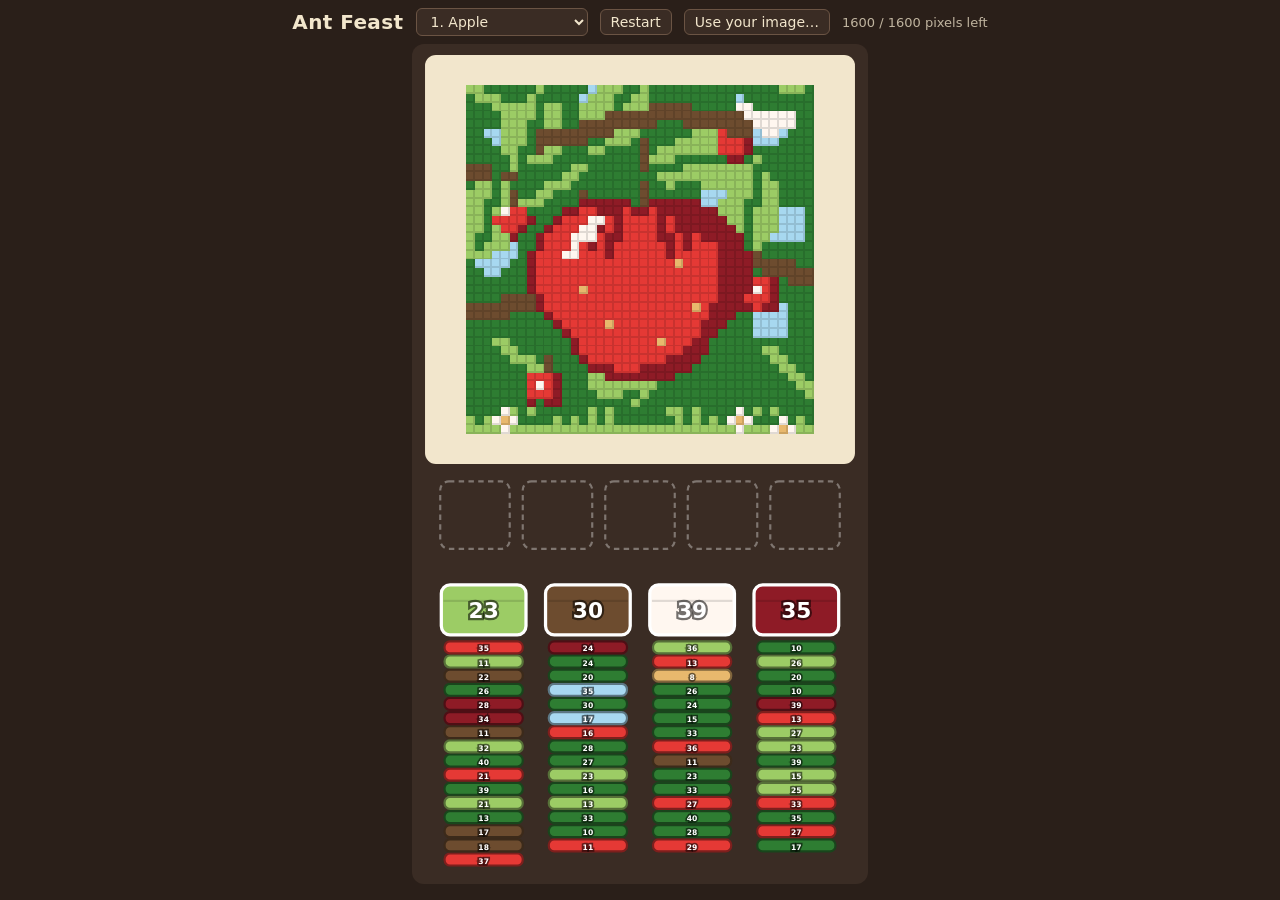
<file: index.html>
<!doctype html>
<html lang="en">
<head>
  <meta charset="utf-8">
  <meta name="viewport" content="width=device-width, initial-scale=1, maximum-scale=1">
  <title>Ant Feast</title>
  <link rel="stylesheet" href="style.css">
  <link rel="icon" type="image/png" href="icons/favicon-96x96.png" sizes="96x96" />
  <link rel="icon" type="image/svg+xml" href="icons/favicon.svg" />
  <link rel="shortcut icon" href="icons/favicon.ico" />
  <link rel="apple-touch-icon" sizes="180x180" href="icons/apple-touch-icon.png" />
  <link rel="manifest" href="icons/site.webmanifest" />
</head>
<body>
  <header>
    <h1>Ant Feast</h1>
    <select id="level" aria-label="Level"></select>
    <button id="restart" type="button">Restart</button>
    <button id="upload" type="button">Use your image…</button>
    <button id="remove" type="button" hidden>Remove</button>
    <span id="info"></span>
    <input id="file" type="file" accept="image/*" hidden>
  </header>
  <main>
    <canvas id="game"></canvas>
  </main>

  <dialog id="custom">
    <form method="dialog" class="custom-form">
      <h2>Make a level from your image</h2>
      <canvas id="preview" aria-label="Pixelated preview"></canvas>
      <label>Name <input id="custom-name" maxlength="24"></label>
      <div class="row">
        <label>Size
          <select id="custom-size">
            <option value="16">Small (16)</option>
            <option value="20">Medium (20)</option>
            <option value="24" selected>Large (24)</option>
            <option value="32">Huge (32)</option>
          </select>
        </label>
        <label>Colours
          <select id="custom-colors">
            <option>3</option><option>4</option><option>5</option>
            <option selected>6</option><option>7</option><option>8</option>
          </select>
        </label>
      </div>
      <p id="custom-status"></p>
      <progress id="custom-progress" max="1" value="0" hidden></progress>
      <div class="row buttons">
        <button id="custom-cancel" type="button">Cancel</button>
        <button id="custom-make" type="button" class="primary">Make puzzle</button>
        <button id="custom-play" type="button" class="primary" hidden>Play now</button>
      </div>
    </form>
  </dialog>

  <script type="module" src="src/main.js"></script>
</body>
</html>
</file>
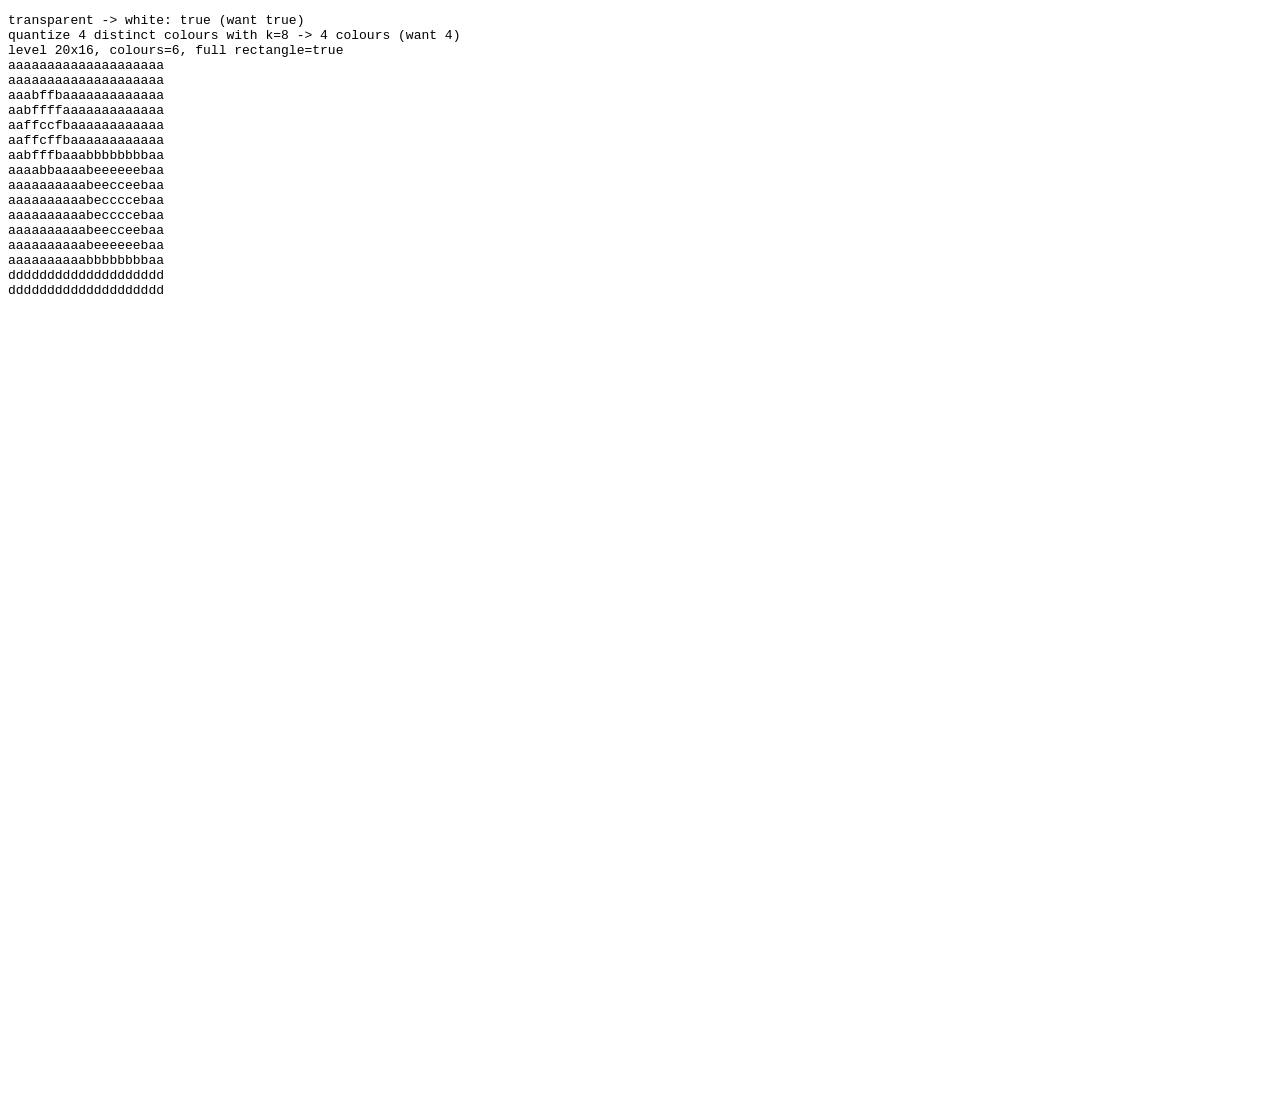
<file: test/custom.html>
<!doctype html>
<meta charset="utf-8">
<title>Ant Feast custom image test</title>
<!-- Converts a synthetic image into a level, generates a deal across workers,
     and replays the solution through the real game loop. -->
<pre id="out">running…</pre>
<canvas id="snap" width="420" height="772"></canvas>
<script type="module">
import { levelFromSource, toRGB, quantize, compact } from '../src/imageLoad.js';
import { parseLevel, parseDeal, formatDeal } from '../src/image.js';
import { generateDealParallel } from '../src/parallel.js';
import { difficultyLabel } from '../src/generate.js';
import { Game } from '../src/state.js';
import { updateAnts, STEP } from '../src/ants.js';
import { makeReplayer } from '../src/bot.js';
import { render } from '../src/render.js';

const out = document.getElementById('out');
const lines = [];
const log = (s) => { lines.push(s); out.textContent = lines.join('\n'); };
// Final summary goes in the title so headless runs can poll for it.
const finish = (s) => { log(s); document.title = `DONE ${s}`; };

// 1. Transparency becomes white; flat colours survive quantisation exactly.
const rgba = new Uint8ClampedArray([255, 0, 0, 255, 0, 0, 255, 0, 0, 0, 255, 255, 0, 0, 0, 255]);
const px = toRGB(rgba);
log(`transparent -> white: ${[...px.slice(3, 6)].every((v) => v === 255)} (want true)`);
const q = compact(quantize(px, 8));
log(`quantize 4 distinct colours with k=8 -> ${q.centers.length / 3} colours (want 4)`);

// 2. A synthetic picture: sky, a sun with an outline, a house with a window.
const src = document.createElement('canvas');
src.width = 300;
src.height = 240;
const c = src.getContext('2d');
c.fillStyle = '#8ecae6'; c.fillRect(0, 0, 300, 240);
c.fillStyle = '#3d2b1f'; c.beginPath(); c.arc(70, 70, 46, 0, Math.PI * 2); c.fill();
c.fillStyle = '#ffd60a'; c.beginPath(); c.arc(70, 70, 36, 0, Math.PI * 2); c.fill();
c.fillStyle = '#e63946'; c.beginPath(); c.arc(70, 70, 14, 0, Math.PI * 2); c.fill();
c.fillStyle = '#3d2b1f'; c.fillRect(150, 90, 120, 120);
c.fillStyle = '#f1faee'; c.fillRect(160, 100, 100, 100);
c.fillStyle = '#e63946'; c.fillRect(185, 125, 50, 50);
c.fillStyle = '#2a9d8f'; c.fillRect(0, 210, 300, 30);

const def = levelFromSource(src, 300, 240, { name: 'Synthetic', maxSide: 20, colors: 6 });
const image = parseLevel(def);
log(`level ${image.width}x${image.height}, colours=${image.colors.length}, full rectangle=${image.cells.every((v) => v >= 0)}`);
log(def.rows.join('\n'));

// 3. Generate across the worker pool, as the page does.
const t0 = performance.now();
let progressCount = 0;
const iterations = +(new URLSearchParams(location.search).get('iterations') ?? 60);
const job = generateDealParallel(image, {
  iterations, trials: 12, maxNodes: 3000, target: 0.1, seed: 1,
  onProgress() { progressCount++; },
});
const res = await job.promise;
if (!res) {
  finish('generator: no solvable deal found');
} else {
  const deal = formatDeal(res.deal, image);
  const solution = res.solution.join('');
  const difficulty = difficultyLabel(res);
  log(`generated in ${((performance.now() - t0) / 1000).toFixed(1)}s after ${progressCount} progress updates: ` +
    `difficulty=${difficulty} greedyWins=${res.greedyWins} rg=${res.rg.toFixed(2)}`);
  log(`deal: ${JSON.stringify(deal)}`);

  // 4. Replay through the real game loop.
  const game = new Game(image, 0, { deal: parseDeal(deal, image) });
  const bot = makeReplayer(solution);
  let t = 0;
  while (game.status === 'playing' && t < 900) { bot(game); updateAnts(game, STEP); game.updateStatus(); t += STEP; }
  const replay = game.status;

  const snap = new Game(image, 0, { deal: parseDeal(deal, image) });
  const bot2 = makeReplayer(solution);
  for (let s = 0; s < 15; s += STEP) { bot2(snap); updateAnts(snap, STEP); snap.updateStatus(); }
  render(document.getElementById('snap').getContext('2d'), snap, {});
  finish(`difficulty=${difficulty} greedyWins=${res.greedyWins} rg=${res.rg.toFixed(2)} ` +
    `replay=${replay} (want won) progress=${progressCount} ${((performance.now() - t0) / 1000).toFixed(0)}s`);
}
</script>
</file>
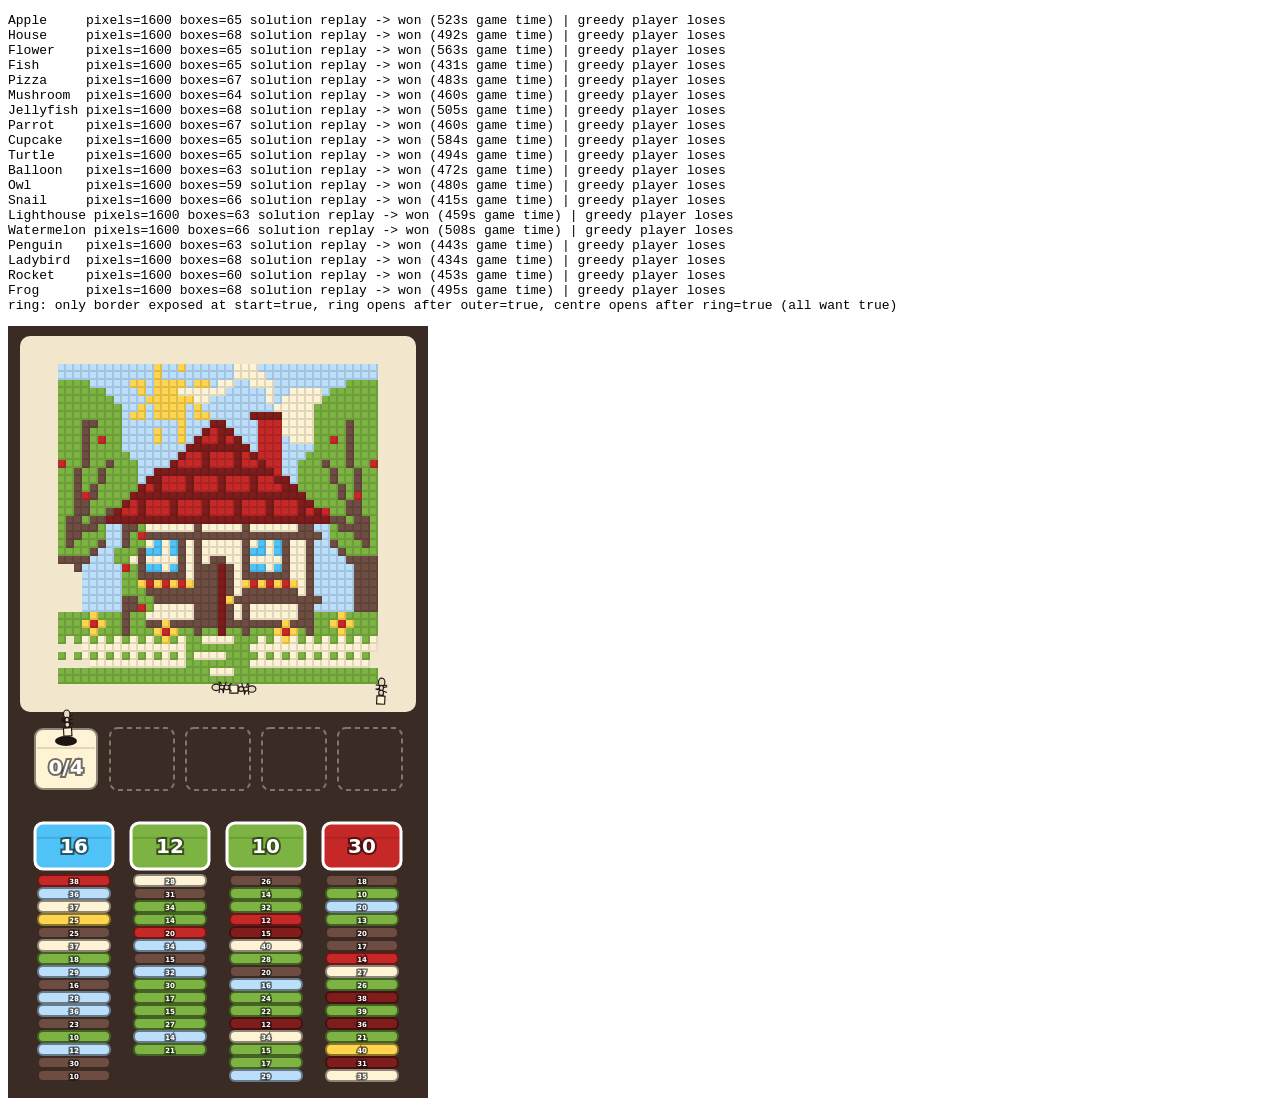
<file: test/sim.html>
<!doctype html>
<meta charset="utf-8">
<title>Ant Feast simulation test</title>
<!-- Checks every level: deal totals match the picture, and the stored solution
     wins when replayed through the real game loop. Also renders a mid-game
     snapshot (?level=N&t=seconds&debug). ?only=Parrot,Apple checks just those
     levels. Sets the title to "DONE ..." when finished. -->
<pre id="out">running…</pre>
<canvas id="snap" width="420" height="772"></canvas>
<script type="module">
import { LEVELS } from '../src/levels.js';
import { parseLevel, parseDeal } from '../src/image.js';
import { Game, hashString } from '../src/state.js';
import { updateAnts, STEP } from '../src/ants.js';
import { makeReplayer } from '../src/bot.js';
import { playout, greedyChoice } from '../src/solver.js';
import { render } from '../src/render.js';

function makeGame(def) {
  const image = parseLevel(def);
  const deal = def.deal ? parseDeal(def.deal, image) : undefined;
  return new Game(image, hashString(def.name), { deal }); // throws if totals mismatch
}

function run(game, bot, seconds) {
  let t = 0;
  while (game.status === 'playing' && t < seconds) {
    bot(game);
    updateAnts(game, STEP);
    game.updateStatus();
    t += STEP;
  }
  return t;
}

const lines = [];
const only = new URLSearchParams(location.search).get('only')?.split(',');
for (const def of LEVELS.filter((d) => !only || only.includes(d.name))) {
  try {
    const game = makeGame(def);
    if (!def.solution) {
      lines.push(`${def.name.padEnd(9)} no stored solution`);
      continue;
    }
    const t = run(game, makeReplayer(def.solution), 900);
    const greedy = playout(makeGame(def), greedyChoice);
    lines.push(`${def.name.padEnd(9)} pixels=${game.totalPixels} boxes=${def.deal.join(' ').split(' ').length} ` +
      `solution replay -> ${game.status} (${t.toFixed(0)}s game time) | greedy player ${greedy ? 'WINS' : 'loses'}`);
  } catch (e) {
    lines.push(`${def.name.padEnd(9)} ERROR ${e.message}`);
  }
}

// Exposure: inner colours are only reachable once the layers around them go.
const ring = new Game(parseLevel({ name: 'ring', palette: { a: '#ff0000', b: '#00ff00', c: '#0000ff' },
  rows: ['aaaaa', 'abbba', 'abcba', 'abbba', 'aaaaa'] }), 1);
const onlyBorder = [...ring.exposed].every((e, i) => e === ([0, 4].includes(i % 5) || i < 5 || i >= 20 ? 1 : 0));
ring.takePixel(2);
const midAfterOuter = ring.isExposed(7) && !ring.isExposed(12);
ring.takePixel(7);
lines.push(`ring: only border exposed at start=${onlyBorder}, ` +
  `ring opens after outer=${midAfterOuter}, centre opens after ring=${ring.isExposed(12)} (all want true)`);

// Mid-game snapshot.
const q = new URLSearchParams(location.search);
const def = LEVELS[parseInt(q.get('level') ?? '1', 10)];
const snap = makeGame(def);
run(snap, def.solution ? makeReplayer(def.solution) : () => {}, parseFloat(q.get('t') ?? '6'));
render(document.getElementById('snap').getContext('2d'), snap, { debug: q.has('debug') });

document.getElementById('out').textContent = lines.join('\n');
document.title = `DONE ${lines.join(' | ')}`;
</script>
</file>
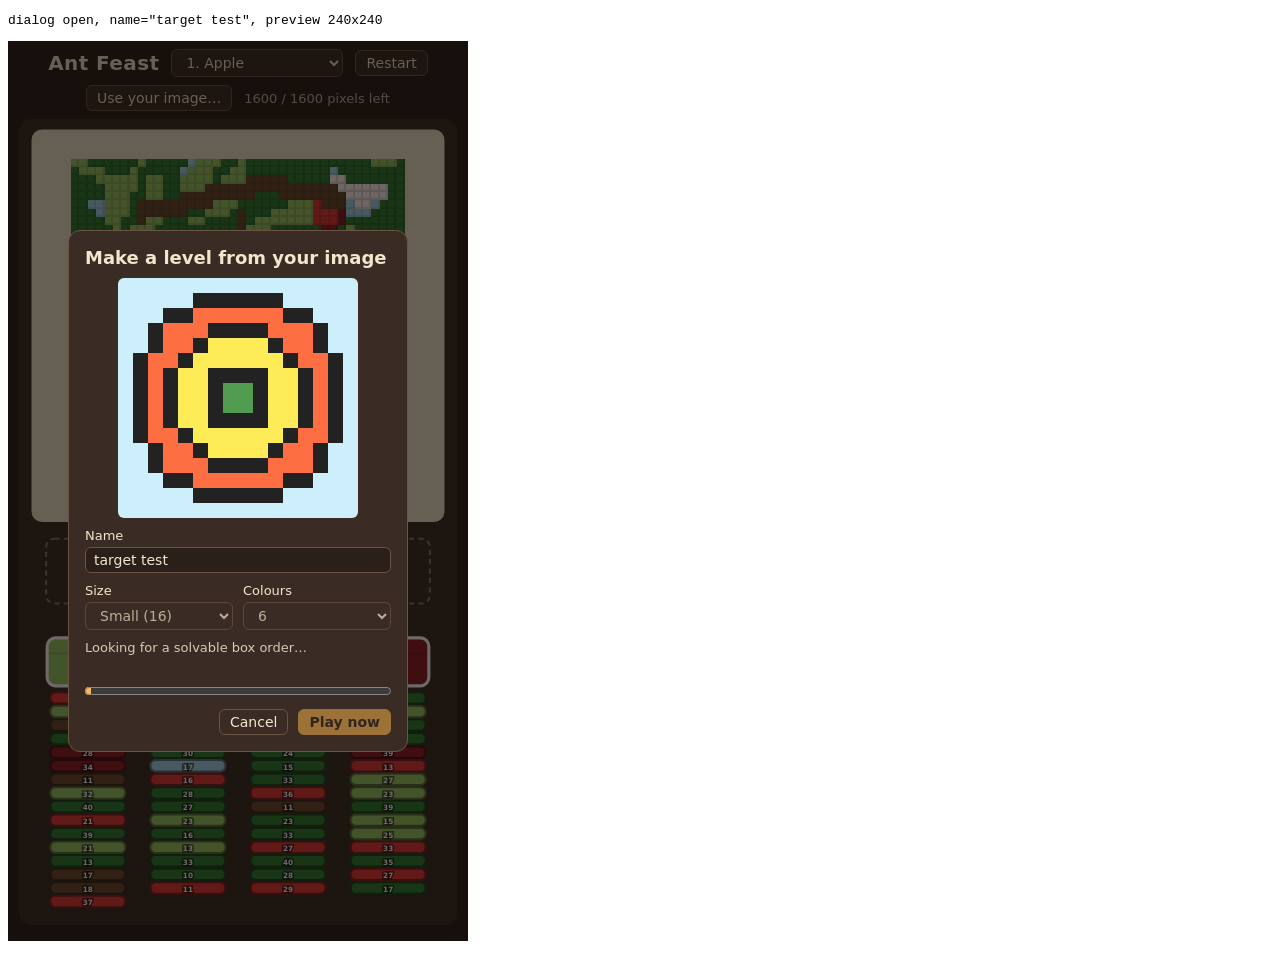
<file: test/ui.html>
<!doctype html>
<meta charset="utf-8">
<title>Ant Feast UI test</title>
<!-- Drives the real page in an iframe: picks a generated image file, makes a
     puzzle, checks the new level is playable, then removes it again. The
     result also goes in the title (DONE ...) for headless polling. -->
<style>iframe { width: 460px; height: 900px; border: 0; }</style>
<pre id="out">running…</pre>
<iframe id="app" src="../index.html"></iframe>
<script type="module">
const out = document.getElementById('out');
const lines = [];
const log = (s) => { lines.push(s); out.textContent = lines.join('\n'); };
const finish = (s) => { log(s); document.title = `DONE ${s}`; };
const wait = (ms) => new Promise((r) => setTimeout(r, ms));
async function until(fn, ms = 240000) {
  const end = performance.now() + ms;
  while (performance.now() < end) { const v = fn(); if (v) return v; await wait(200); }
  throw new Error('timed out');
}

try {
  const frame = document.getElementById('app');
  await new Promise((r) => frame.addEventListener('load', r, { once: true }));
  const w = frame.contentWindow;
  const d = frame.contentDocument;
  await until(() => w.game);
  const builtIn = d.querySelectorAll('#level option').length;

  // A picture with nested outlined shapes, as a PNG file.
  const src = document.createElement('canvas');
  src.width = 200; src.height = 200;
  const c = src.getContext('2d');
  c.fillStyle = '#cdeffd'; c.fillRect(0, 0, 200, 200);
  for (const [r, col] of [[90, '#222'], [80, '#ff7043'], [60, '#222'], [50, '#ffee58'], [30, '#222'], [20, '#43a047']]) {
    c.fillStyle = col; c.beginPath(); c.arc(100, 100, r, 0, Math.PI * 2); c.fill();
  }
  const blob = await new Promise((r) => src.toBlob(r, 'image/png'));
  const dt = new DataTransfer();
  dt.items.add(new File([blob], 'target_test.png', { type: 'image/png' }));
  const input = d.getElementById('file');
  input.files = dt.files;
  input.dispatchEvent(new Event('change'));

  const dialog = d.getElementById('custom');
  await until(() => dialog.open);
  if (new URLSearchParams(location.search).get('stage') === 'dialog') {
    await wait(300);
    throw new Error('stopped at dialog (stage=dialog)');
  }
  log(`dialog open, name="${d.getElementById('custom-name').value}", preview ${d.getElementById('preview').width}x${d.getElementById('preview').height}`);
  d.getElementById('custom-size').value = '16';
  d.getElementById('custom-size').dispatchEvent(new Event('change'));
  d.getElementById('custom-make').click();

  // "Play now" becomes available once a solvable deal exists; use it.
  await until(() => !d.getElementById('custom-play').disabled || !dialog.open);
  log(`status: ${d.getElementById('custom-status').textContent}`);
  if (dialog.open) d.getElementById('custom-play').click();
  await until(() => !dialog.open);

  const opts = [...d.querySelectorAll('#level option')];
  const sel = opts.find((o) => o.selected);
  log(`levels ${builtIn} -> ${opts.length}; selected "${sel.textContent}"; remove button visible=${!d.getElementById('remove').hidden}`);
  const g = w.game;
  log(`game ${g.w}x${g.h} pixels=${g.totalPixels} boxes=${g.stacks.flat().length} status=${g.status}`);
  const saved = JSON.parse(w.localStorage.getItem('antfeast.custom.v1') || '[]');
  log(`saved levels: ${saved.length}`);

  // Play the first move to make sure input works on the custom level.
  const before = g.stacks.flat().length;
  g.placeBox(g.stacks.findIndex((s) => s.length));
  log(`placed a box: ${before} -> ${g.stacks.flat().length} in stacks`);
  await wait(1500);
  log(`after 1.5s: ${g.pixelsLeft}/${g.totalPixels} pixels left, ${g.ants.length} ants out`);

  // Optional screenshot of the game canvas, POSTed to a local helper server.
  const shot = new URLSearchParams(location.search).get('shot');
  if (shot) {
    await wait(4000);
    const png = await new Promise((r) => d.getElementById('game').toBlob(r, 'image/png'));
    await fetch(shot, { method: 'POST', body: png }).catch(() => {});
  }
  w.confirm = () => true;
  d.getElementById('remove').click();
  const after = JSON.parse(w.localStorage.getItem('antfeast.custom.v1') || '[]');
  finish(`ok=${opts.length === builtIn + 1 && saved.length >= 1 && after.length === saved.length - 1} ` +
    `levels=${opts.length} saved=${saved.length} afterRemove=${after.length} ` +
    `options now=${d.querySelectorAll('#level option').length}`);
} catch (e) {
  finish(`ERROR ${e.message}`);
}
</script>
</file>
<file: style.css>
* { box-sizing: border-box; }

html, body {
  margin: 0;
  height: 100%;
  background: #2a1f19;
  color: #f2e6cc;
  font-family: system-ui, sans-serif;
  overscroll-behavior: none;
  /* The canvas is sized to fit, so nothing needs to scroll. Scrolling on
     mobile slides the address bar in and out, resizing (and so clearing)
     the canvas. */
  overflow: hidden;
}

header {
  display: flex;
  flex-wrap: wrap;
  align-items: center;
  justify-content: center;
  gap: 8px 12px;
  padding: 8px 16px;
}

h1 {
  margin: 0;
  font-size: 20px;
  letter-spacing: 0.02em;
}

select, button {
  font: inherit;
  font-size: 14px;
  padding: 4px 10px;
  border-radius: 6px;
  border: 1px solid #6b5444;
  background: #3a2c24;
  color: inherit;
  cursor: pointer;
}

#info {
  font-size: 13px;
  opacity: 0.75;
  min-width: 9em;
}

main {
  display: flex;
  justify-content: center;
  padding: 0 8px 8px;
}

canvas {
  display: block;
  border-radius: 12px;
  touch-action: none;
  user-select: none;
}

/* Custom image dialog */
dialog {
  border: 1px solid #6b5444;
  border-radius: 12px;
  background: #3a2c24;
  color: inherit;
  padding: 16px;
  width: min(340px, calc(100vw - 32px));
}

dialog::backdrop {
  background: rgba(10, 6, 4, 0.6);
}

.custom-form {
  display: flex;
  flex-direction: column;
  gap: 10px;
}

.custom-form h2 {
  margin: 0;
  font-size: 18px;
}

#preview {
  align-self: center;
  max-width: 100%;
  image-rendering: pixelated;
  border-radius: 6px;
}

.custom-form label {
  display: flex;
  flex-direction: column;
  gap: 4px;
  font-size: 13px;
  flex: 1;
}

.custom-form input {
  font: inherit;
  font-size: 14px;
  padding: 4px 8px;
  border-radius: 6px;
  border: 1px solid #6b5444;
  background: #2a1f19;
  color: inherit;
}

.custom-form .row {
  display: flex;
  gap: 10px;
}

.custom-form .buttons {
  justify-content: flex-end;
}

#custom-status {
  margin: 0;
  font-size: 13px;
  opacity: 0.85;
  min-height: 2.6em;
}

progress {
  width: 100%;
  accent-color: #ffb74d;
}

button.primary {
  background: #ffb74d;
  border-color: #ffb74d;
  color: #2a1f19;
  font-weight: 600;
}

button:disabled {
  opacity: 0.5;
  cursor: default;
}
</file>
